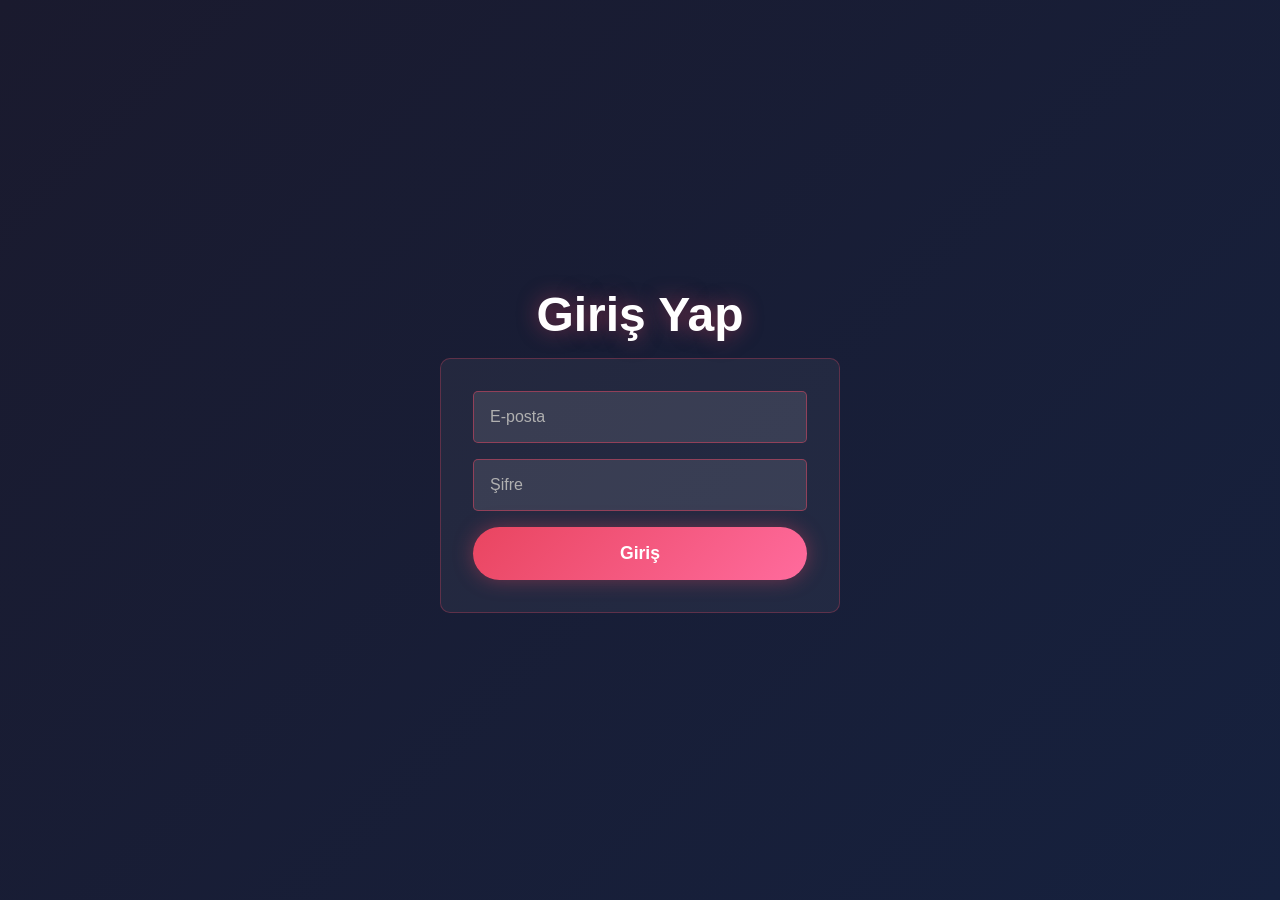
<file: login.html>
<!DOCTYPE html>
<html lang="tr">
<head>
  <meta charset="UTF-8">
  <title>Giriş | Anime Social</title>
  <meta name="viewport" content="width=device-width, initial-scale=1.0">
  
  <meta http-equiv="Content-Security-Policy"
        content="default-src 'self'; script-src 'self'; style-src 'self';">
  
  <link rel="stylesheet" href="css/main.css">
</head>
<body>

  <main class="hero">
    <h1>Giriş Yap</h1>
    
    <form id="loginForm" autocomplete="off">
      <input type="email" id="email" placeholder="E-posta" required>
      <input type="password" id="password" placeholder="Şifre" required minlength="8">
      <button class="cta" type="submit">Giriş</button>
    </form>
  </main>

  <script type="module" src="js/app.js"></script>
</body>
</html>
</file>
<file: css/main.css>
* {
  margin: 0;
  padding: 0;
  box-sizing: border-box;
}

body {
  font-family: 'Segoe UI', Tahoma, Geneva, Verdana, sans-serif;
  background: linear-gradient(135deg, #1a1a2e 0%, #16213e 100%);
  color: #fff;
  min-height: 100vh;
  display: flex;
  flex-direction: column;
}

/* Topbar */
.topbar {
  background: rgba(0, 0, 0, 0.8);
  padding: 1rem 2rem;
  display: flex;
  justify-content: space-between;
  align-items: center;
  border-bottom: 2px solid #e94560;
}

.logo {
  font-size: 1.8rem;
  font-weight: bold;
  letter-spacing: 2px;
}

.logo span {
  color: #e94560;
}

nav {
  display: flex;
  gap: 2rem;
  align-items: center;
}

nav a {
  color: #fff;
  text-decoration: none;
  transition: color 0.3s;
}

nav a:hover {
  color: #e94560;
}

nav a.btn {
  background: #e94560;
  padding: 0.5rem 1.5rem;
  border-radius: 25px;
  font-weight: bold;
}

nav a.btn:hover {
  background: #ff6b9d;
  color: #fff;
}

/* Hero Section */
.hero {
  flex: 1;
  display: flex;
  flex-direction: column;
  justify-content: center;
  align-items: center;
  text-align: center;
  padding: 2rem;
}

.hero h1 {
  font-size: 3rem;
  margin-bottom: 1rem;
  text-shadow: 0 0 20px rgba(233, 69, 96, 0.5);
}

.hero p {
  font-size: 1.2rem;
  margin-bottom: 2rem;
  color: #b0b0b0;
}

.cta {
  background: linear-gradient(135deg, #e94560, #ff6b9d);
  color: #fff;
  padding: 1rem 2.5rem;
  border: none;
  border-radius: 50px;
  font-size: 1.1rem;
  font-weight: bold;
  cursor: pointer;
  text-decoration: none;
  display: inline-block;
  transition: transform 0.3s, box-shadow 0.3s;
  box-shadow: 0 0 20px rgba(233, 69, 96, 0.4);
}

.cta:hover {
  transform: translateY(-2px);
  box-shadow: 0 0 30px rgba(233, 69, 96, 0.6);
}

/* Form */
form {
  background: rgba(255, 255, 255, 0.05);
  padding: 2rem;
  border-radius: 10px;
  border: 1px solid rgba(233, 69, 96, 0.3);
  width: 100%;
  max-width: 400px;
}

form input {
  width: 100%;
  padding: 1rem;
  margin-bottom: 1rem;
  background: rgba(255, 255, 255, 0.1);
  border: 1px solid rgba(233, 69, 96, 0.5);
  border-radius: 5px;
  color: #fff;
  font-size: 1rem;
}

form input::placeholder {
  color: #b0b0b0;
}

form input:focus {
  outline: none;
  background: rgba(255, 255, 255, 0.15);
  border-color: #e94560;
  box-shadow: 0 0 10px rgba(233, 69, 96, 0.3);
}

form button {
  width: 100%;
}

/* Footer */
footer {
  background: rgba(0, 0, 0, 0.9);
  padding: 2rem;
  text-align: center;
  border-top: 1px solid #e94560;
  margin-top: auto;
  color: #b0b0b0;
}

/* Responsive */
@media (max-width: 768px) {
  .hero h1 {
    font-size: 2rem;
  }

  nav {
    flex-direction: column;
    gap: 1rem;
  }

  .topbar {
    flex-direction: column;
    gap: 1rem;
  }
}
</file>
